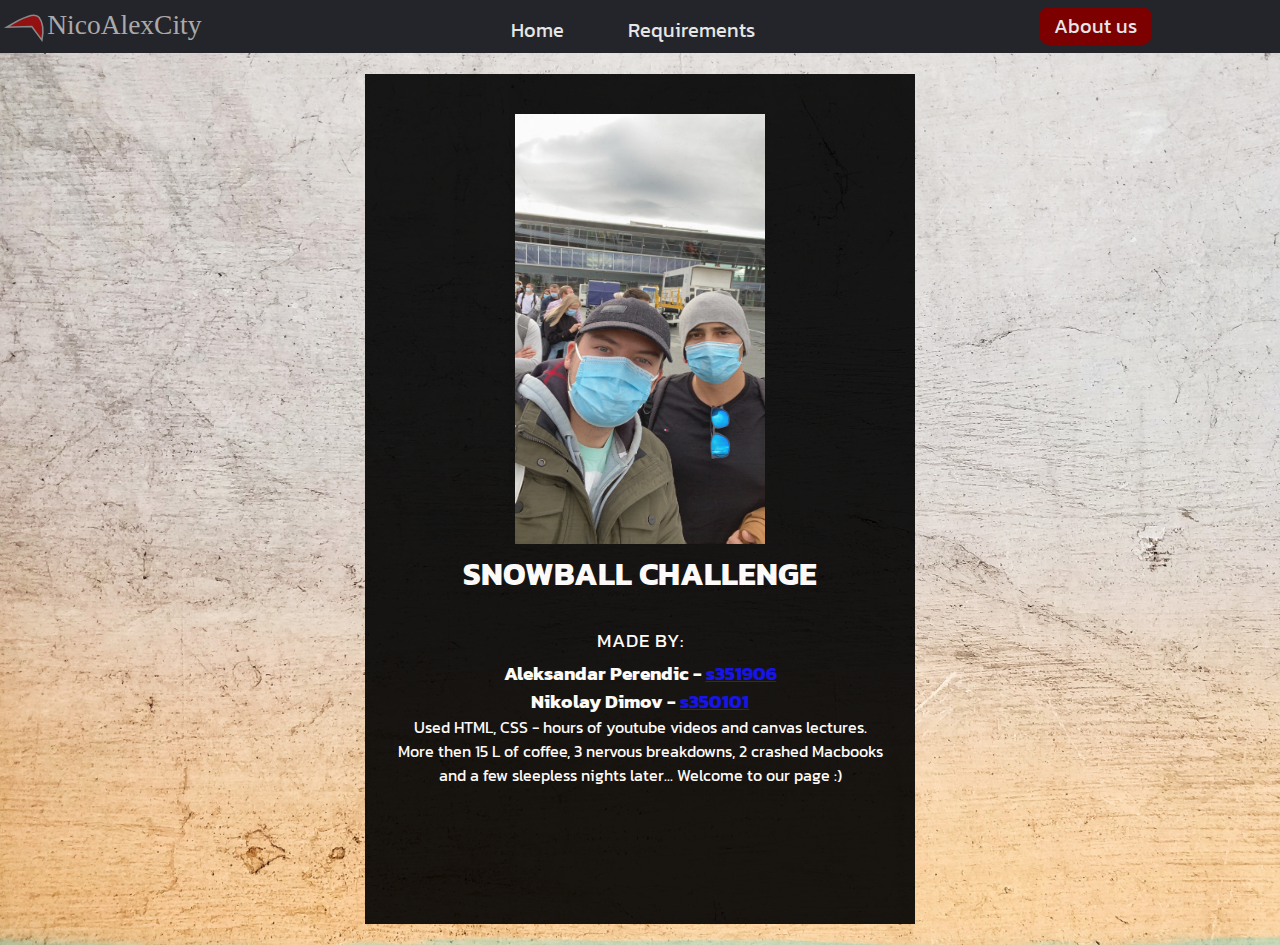
<file: contact.html>
<!DOCTYPE html>
<html lang="en" dir="ltr">

<head>
  <meta charset="utf-8">
  <meta http-equiv="X-UA-Compatible" content="IE=edge">
  <title>About us</title>
  <meta name="viewport" content="width=device-width, initial-scale=1">
  <link rel="stylesheet" href="css/style.css">
  <link href="https://fonts.googleapis.com/css2?family=Kanit:wght@500&display=swap" rel="stylesheet">
</head>

<body>
  <header>
    <a class="logo"><img src="img/logo.svg" alt="logo"></a>
    <nav>
      <ul class="nav__links">
        <li><a href="index.html">Home</a></li>
        <li><a href="requirements.html">Requirements</a></li>
      </ul>
    </nav>
    <a class="cta" href="contact.html">About us</a>
  </header>

  <ul class="projboxul">
    <li class="contactboxus">
      <img src="img/usTwo.jpg" alt="Picture of a two beautiful guys" width="250" height="430">
      <br>
      <h1>SNOWBALL CHALLENGE</h1>
      <br>
      <h2>MADE BY:</h2>
      <h3>Aleksandar Perendic - <a href="mailto:s351906@oslomet.no?subject=Feedback">s351906</a></h3>
      <h3>Nikolay Dimov - <a href="mailto:s350101@oslomet.no?subject=Feedback">s350101</a></h3>
      <p>Used HTML, CSS - hours of youtube videos and canvas lectures.
        More then 15 L of coffee, 3 nervous breakdowns, 2 crashed Macbooks
        and a few sleepless nights later... Welcome to our page :)</p>
  </ul>
</body>

</html>
</file>
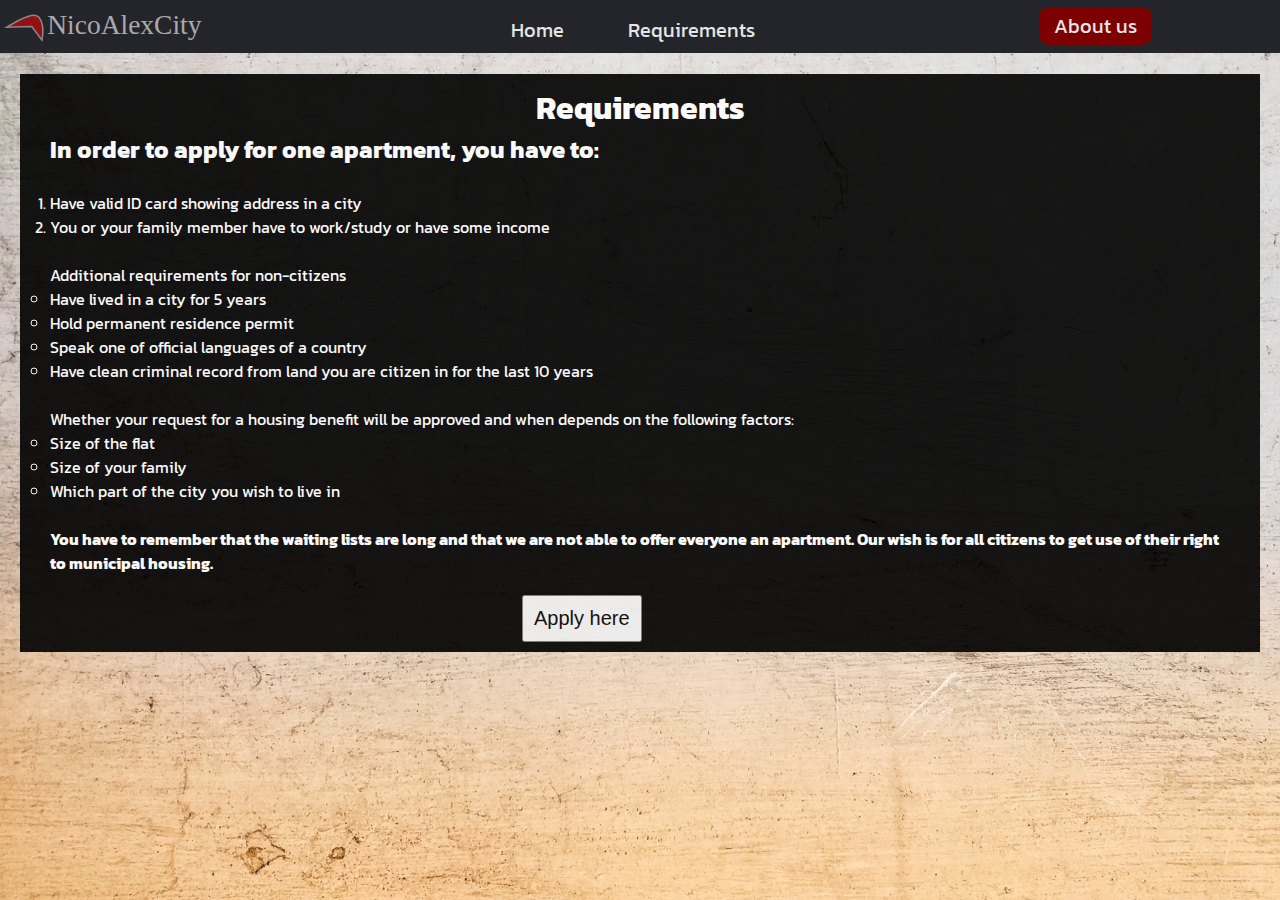
<file: requirements.html>
<!DOCTYPE html>
<html lang="en" dir="ltr">

<head>
  <meta charset="utf-8">
  <meta http-equiv="X-UA-Compatible" content="IE=edge">
  <title>Requirements</title>
  <meta name="viewport" content="width=device-width, initial-scale=1">
  <link rel="stylesheet" href="css/style.css">
  <link href="https://fonts.googleapis.com/css2?family=Kanit:wght@500&display=swap" rel="stylesheet">
</head>
<header>
  <a class="logo"><img src="img/logo.svg" alt="logo"></a>
  <nav>
    <ul class="nav__links">
      <li><a href="index.html">Home</a></li>
      <li><a href="requirements.html">Requirements</a></li>
    </ul>
  </nav>
  <a class="cta" href="contact.html">About us</a>
</header>

<body>
  <ul class="requl">
    <li class="reqbox">

      <h1>Requirements</h1>
      <h2>In order to apply for one apartment, you have to:</h2>
      <br>
      <ol>
        <li>Have valid ID card showing address in a city</li>
        <li>You or your family member have to work/study or have some income</li>
      </ol>
      <br>
      <p>Additional requirements for non-citizens</p>
      <ul>
        <li>Have lived in a city for 5 years</li>
        <li>Hold permanent residence permit</li>
        <li>Speak one of official languages of a country</li>
        <li>Have clean criminal record from land you are citizen in for the last 10 years</li>
        <br>
      </ul>
      <p>Whether your request for a housing benefit will be
        approved and when depends on the following factors:</p>
      <ul>
        <li>Size of the flat</li>
        <li>Size of your family</li>
        <li>Which part of the city you wish to live in</li>
      </ul>
      <br>
      <p><strong>You have to remember that the waiting lists are long and
          that we are not able to offer everyone an apartment. Our wish is for all
          citizens to get use of their right to municipal housing.</strong></p>


      <a href='undercons.html'><button id="button">Apply here</button></a>

  </ul>

</body>

</html>
</file>
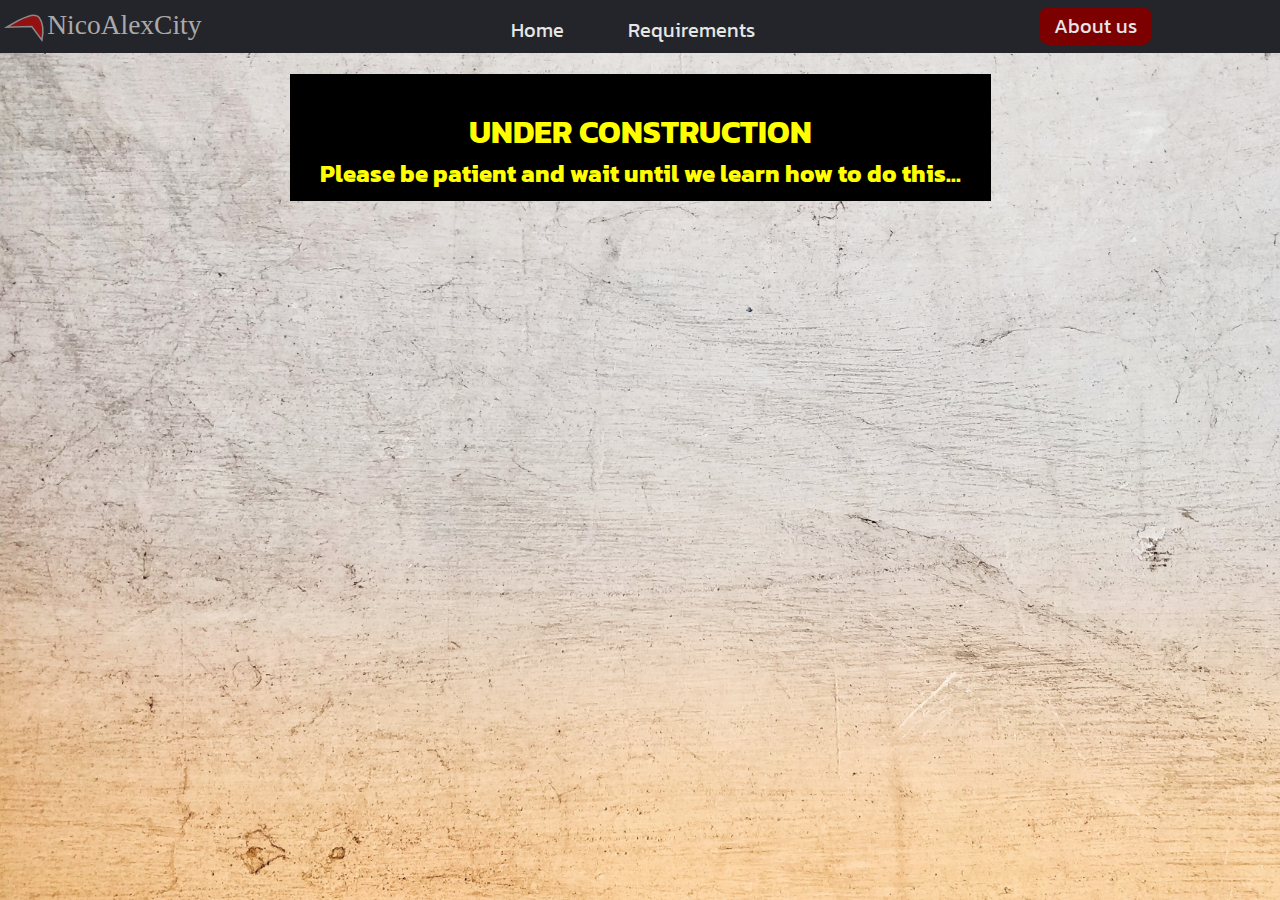
<file: undercons.html>
<!DOCTYPE html>
<html lang="en" dir="ltr">

<head>
  <meta charset="utf-8">
  <meta http-equiv="X-UA-Compatible" content="IE=edge">
  <title>Requirements</title>
  <meta name="viewport" content="width=device-width, initial-scale=1">
  <link rel="stylesheet" href="css/style.css">
  <link href="https://fonts.googleapis.com/css2?family=Kanit:wght@500&display=swap" rel="stylesheet">
</head>
<header>
  <a class="logo"><img src="img/logo.svg" alt="logo"></a>
  <nav>
    <ul class="nav__links">
      <li><a href="index.html">Home</a></li>
      <li><a href="requirements.html">Requirements</a></li>
    </ul>
  </nav>
  <a class="cta" href="contact.html">About us</a>
</header>

<body>
  <ul class="underul">
    <li class="underbox">
      <br>
      <h1>UNDER CONSTRUCTION</h1>
      <h2>Please be patient and wait until we learn how to do this...</h2>
    </li>
  </ul>
</body>

</html>
</file>
<file: css/style.css>
html {
  background: url(../img/background.jpg) no-repeat center center fixed;
  -webkit-background-size: cover;
  -moz-background-size: cover;
  -o-background-size: cover;
  background-size: cover;
}

* {
  box-sizing: border-box;
  margin: 0;
  padding: 0;
}

header {
  display: flex;
  justify-content: space-between;
  align-items: center;
  padding: 7px 10% 0px 0px;
  background-color: #24252a;
}

.nav__links a,
.cta,
.overlay__content a {
  font-family: 'Kanit', sans-serif;
  font-weight: 400;
  font-size: 20px;
  color: #e6e6e6;
  text-decoration: none;
}

.nav__links li {
  list-style: none;
  display: inline;
  padding: 0px 30px;
  transition: color 0.3s ease 0s;
}

.nav__links li a:hover {
  color: #8f0000;
}

.cta {
  padding: 4px 15px;
  margin-bottom: 8px;
  background-color: rgba(124, 0, 0, 1);
  border: none;
  border-radius: 10px;
  cursor: pointer;
  transition: background-color 0.2s ease 0s;
  font-family: 'Kanit', sans-serif;
}

.cta:hover {
  background-color: rgba(124, 0, 0, 0.5);
}

.picturewithtext {
  position: relative;
  width: 700px;
  margin: 0 auto;
  margin-top: 1em;
}

.content {
  position: absolute;
  bottom: 0;
  background: rgb(0, 0, 0);
  background: rgba(0, 0, 0, 0.7);
  color: #f1f1f1;
  width: 100%;
  padding: 30px;
  font-family: 'Kanit', sans-serif;
}

.projboxul {
  list-style: none;
  font-family: 'Kanit', sans-serif;
  color: #ffffff;
  position: relative;
  margin: 0 auto;
  margin-top: 1em;
  margin-bottom: 1em;
  padding: 0;
  text-align: center;
}

.projbox {
  position: relative;
  padding: 40px 30px;
  background-color: black;
  opacity: 1;
  margin-top: 1em;
  display: inline-block;
  box-sizing: inherit;
  height: 600px;
  width: 450px;
  margin: 5px 20px;
}

.projbox:hover {
  opacity: 0.9;
}

.projbox h2 {
  font-weight: normal;
  letter-spacing: 1px;
  font-size: 1.1em;
  margin: 0.2em;
  color: #ffffff;
}

.projbox p {
  font-size: 1em;
  margin: 0.2em;
  color: #ffffff;
}

.projbox ol {
  list-style: none;
  font-family: 'Kanit', sans-serif;
  color: #ffffff;
  margin: 0;
  padding: 0;
}

.contactboxus {
  position: relative;
  padding: 40px 30px;
  background-color: black;
  opacity: 0.9;
  margin-top: 1em;
  display: inline-block;
  box-sizing: inherit;
  height: 850px;
  width: 550px;
  margin: 5px 20px;
}

.contactboxus h2 {
  font-weight: normal;
  letter-spacing: 1px;
  font-size: 1.2em;
  margin: 0.2em;
  color: #ffffff;
}

.reqbox {
  padding: 10px 30px;
  background-color: black;
  color: white;
  opacity: 0.9;
  margin-top: 1em;
  display: inline-block;
  box-sizing: inherit;
  /*height: 580px;
    width: 900px;*/
  margin: 5px 20px;
  color: #ffffff;
}

.requl {
  font-family: 'Kanit', sans-serif;
  margin-top: 1em;
  padding: 0;
  text-align: center;
}

.requl h1 {
  text-align: center;
}

.requl h2 {
  text-align: left;
}

.requl p {
  text-align: left;
}

.requl li {
  text-align: left;
}

button#button {
  font-size: 20px;
  padding: 10px;
  margin-top: 1em;
  margin-left: 40%;
}

.underbox {
  padding: 10px 30px;
  background-color: black;
  color: yellow;
  opacity: 1;
  margin-top: 1em;
  display: inline-block;
  box-sizing: inherit;
  margin: 5px 20px;
}

.underul {
  font-family: 'Kanit', sans-serif;
  margin-top: 1em;
  padding: 0;
  text-align: center;
}

.footer {
  left: 0;
  bottom: 0;
  width: 100%;
  background-color: black;
  color: white;
  text-align: center;
  align-items: center;
  font-size: 15px;
  padding: 15px 20% 10px 0px;
}

@media(max-width: 700px) {
.logo {
  display: none;
}
.contactboxus{
    width: 80%;
}
.picturewithtext {
  position: relative;
  width: 80%;
}
.projbox {
  height: 100%;
  width: 80%;
}

}
</file>
